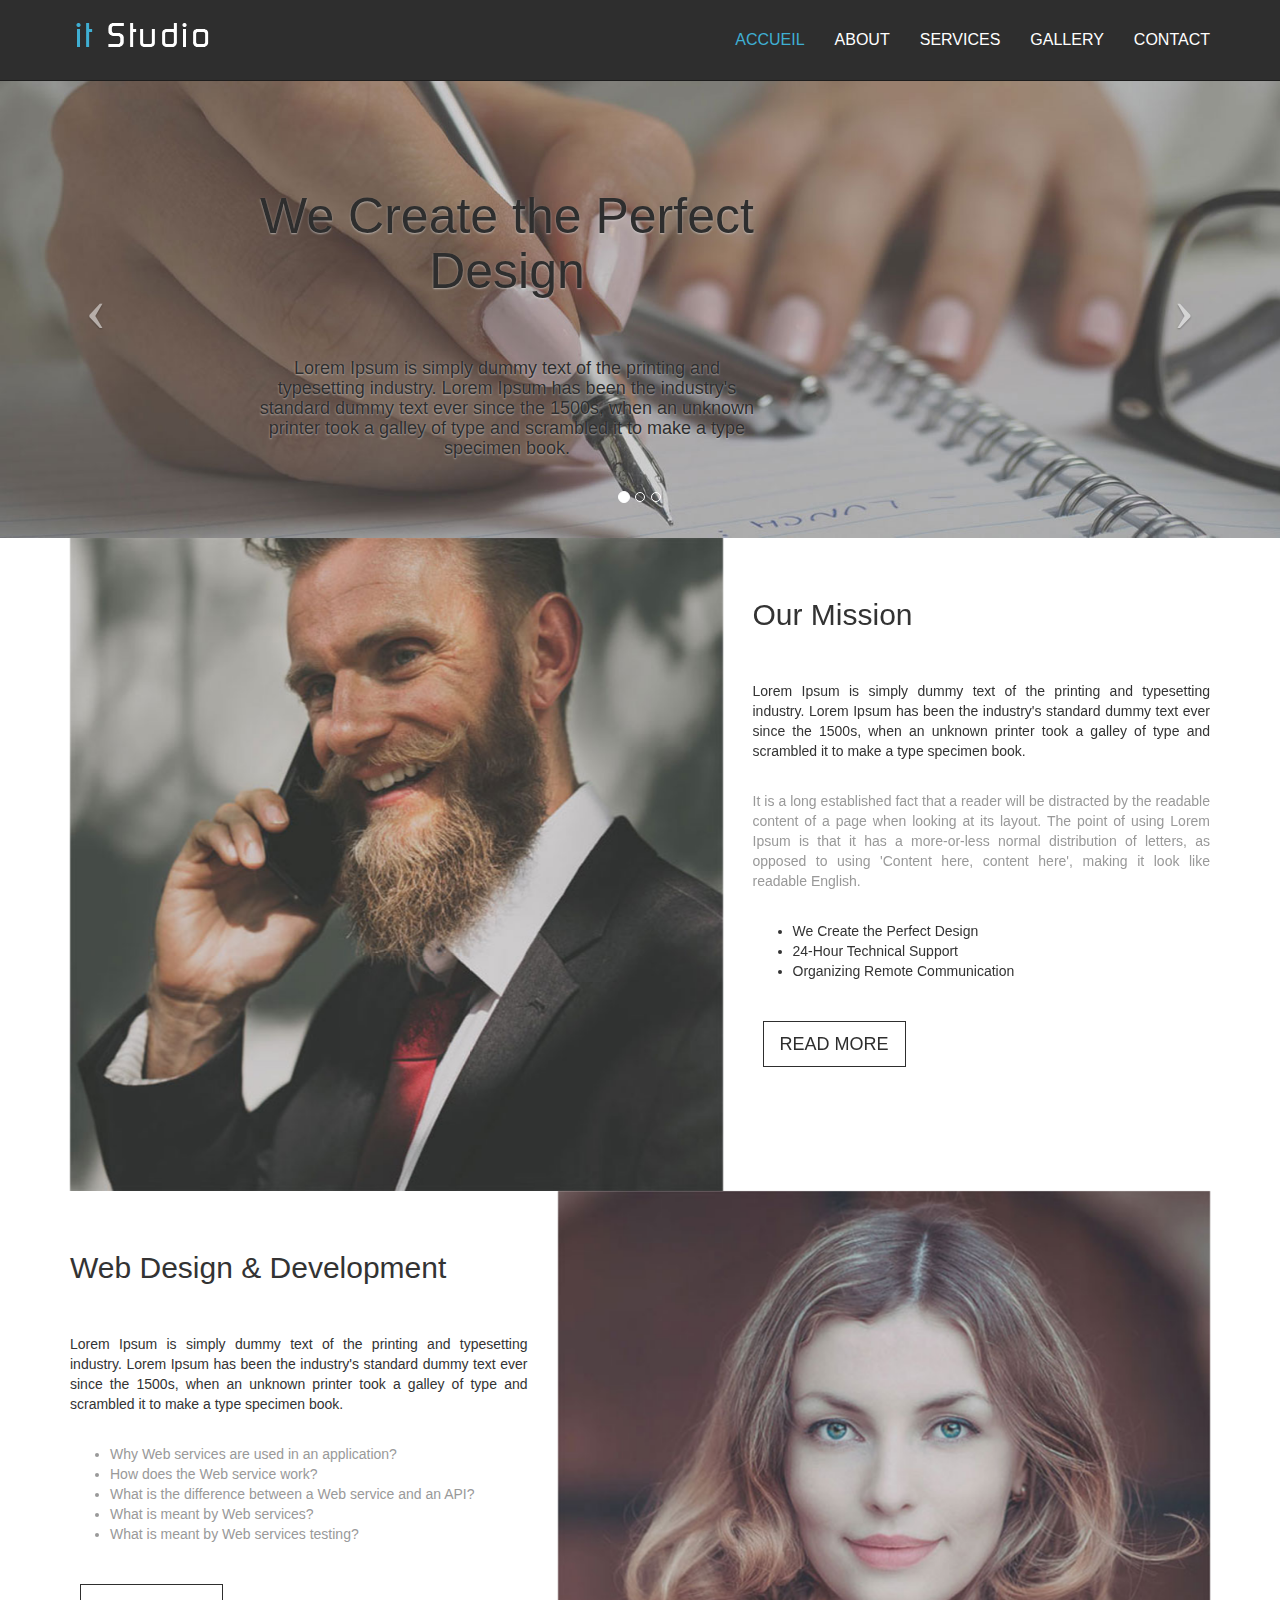
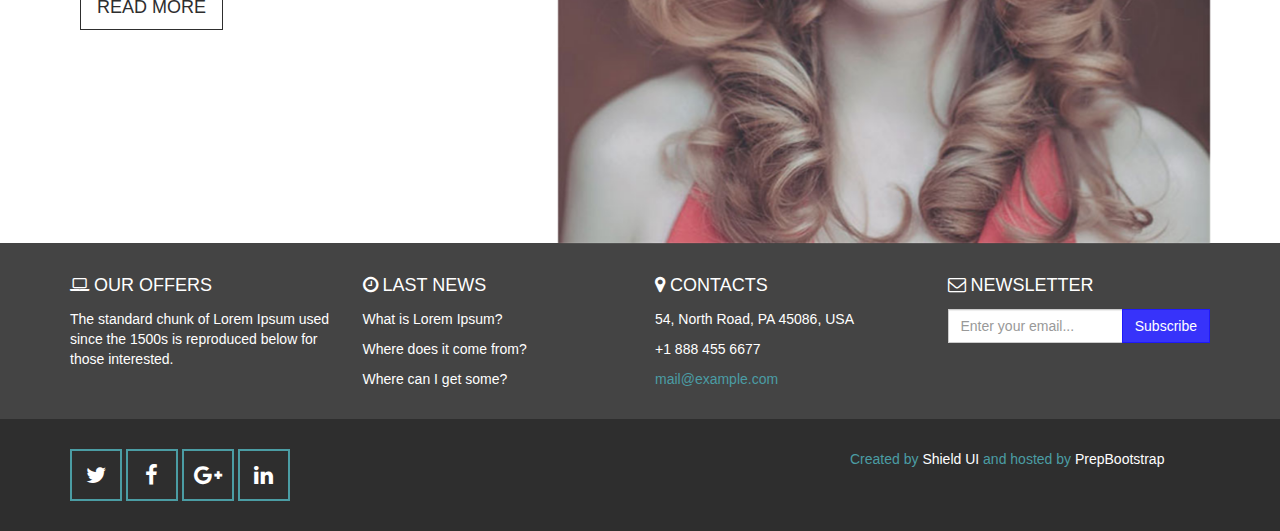
<file: Theme-ITStudio/index.html>
<!DOCTYPE html>
<html lang="en">
<head>
	<meta charset="utf-8">
	<meta http-equiv="X-UA-Compatible" content="IE=edge">
	<meta name="viewport" content="width=device-width, initial-scale=1">

	<title>Home | IT Studio Bootstrap Theme</title>

	<!-- CSS includes -->
	<link href="bootstrap/css/bootstrap.min.css" rel="stylesheet">
	<link href="fonts/font-awesome/css/font-awesome.min.css" rel="stylesheet">
    <link href="css/theme.css" rel="stylesheet">

	<!-- HTML5 shim and Respond.js for IE8 support of HTML5 elements and media queries -->
	<!-- WARNING: Respond.js doesn't work if you view the page via file:// -->
	<!--[if lt IE 9]>
		<script src="https://oss.maxcdn.com/html5shiv/3.7.2/html5shiv.min.js"></script>
		<script src="https://oss.maxcdn.com/respond/1.4.2/respond.min.js"></script>
	<![endif]-->
</head>
<body>

<!-- Navbar -->
<nav class="navbar navbar-default navbar-fixed-top">
	<div class="container">
		<!-- Brand and toggle get grouped for better mobile display -->
		<div class="navbar-header">
			<button type="button" class="navbar-toggle collapsed" data-toggle="collapse" data-target="#bs-example-navbar-collapse-1" aria-expanded="false">
				<span class="sr-only">Toggle navigation</span>
				<span class="icon-bar"></span>
				<span class="icon-bar"></span>
				<span class="icon-bar"></span>
			</button>
			<a href="index.html" title="IT Studio Bootstrap Theme">
                <img class="img-responsive" src="images/logo.png" alt="IT Studio Bootstrap Theme"/>
            </a>
		</div>
		<!-- Collect the nav links, forms, and other content for toggling -->
		<div class="collapse navbar-collapse" id="bs-example-navbar-collapse-1">
			<ul class="nav navbar-nav navbar-right">
				<li class="active"><a href="index.html" class="smooth-scroll">ACCUEIL</a></li>
				<li><a href="about.html">ABOUT</a></li>
				<li><a href="services.html">SERVICES</a></li>
				<li><a href="gallery.html">GALLERY</a></li>
				<li><a href="contact.html">CONTACT</a></li>
			</ul>
		</div><!-- /.navbar-collapse -->
	</div><!-- /.container-fluid -->
</nav>

<!-- Carousel -->	
<div id="theme-carousel" class="carousel slide hidden-xs" data-ride="carousel">
	<!-- Indicators -->
		<ol class="carousel-indicators">
			<li data-target="#theme-carousel" data-slide-to="0" class="active"></li>
			<li data-target="#theme-carousel" data-slide-to="1"></li>
			<li data-target="#theme-carousel" data-slide-to="2"></li>
		</ol>
	<!-- Wrapper for slides -->
	<div class="carousel-inner" role="listbox">
		<div class="item active">
			<img src="images/carousel2.jpg" alt="carousel1" style="width:100%" />
			<div class="carousel-caption">
				<div class="row">
					<div class="col-md-8">
						<h2 style="font-size:50px;">We Create the Perfect Design</h2>
						<br/>
						<br/>
						<h4>Lorem Ipsum is simply dummy text of the printing and typesetting industry. Lorem Ipsum has been the industry's standard dummy text ever since the 1500s, when an unknown printer took a galley of type and scrambled it to make a type specimen book.</h4>
						<br/>
					</div>
					<div class="col-md-4">
					</div>
				</div>
			</div>
		</div>
		<div class="item">
			<img src="images/carousel1.jpg" alt="carousel2" style="width:100%" />
			<div class="carousel-caption">
				<div class="row">
					<div class="col-md-4">
					</div>
					<div class="col-md-8">
						<h2 style="font-size:50px;">24-Hour Technical Support</h2>
						<br/>
						<br/>
						<h4>Lorem Ipsum is simply dummy text of the printing and typesetting industry. Lorem Ipsum has been the industry's standard dummy text ever since the 1500s, when an unknown printer took a galley of type and scrambled it to make a type specimen book.</h4>
						<br/>
					</div>
				</div>
			</div>
		</div>
		<div class="item">
			<img src="images/carousel3.jpg" alt="carousel3" style="width:100%">
			<div class="carousel-caption">
				<div class="row">
					<div class="col-md-8">
						<h2 style="font-size:50px;">Organizing Remote Communication</h2>
						<br/>
						<br/>
						<h4>Lorem Ipsum is simply dummy text of the printing and typesetting industry. Lorem Ipsum has been the industry's standard dummy text ever since the 1500s, when an unknown printer took a galley of type and scrambled it to make a type specimen book.</h4>
						<br/>
					</div>
					<div class="col-md-4">
					</div>
				</div>
			</div>
		</div>
	</div>
	<!-- Controls -->
	<a class="left carousel-control" href="#theme-carousel" role="button" data-slide="prev">
        <div class="carousel-control-arrow">&#8249;</div>
	</a>
	<a class="right carousel-control" href="#theme-carousel" role="button" data-slide="next">
        <div class="carousel-control-arrow">&#8250;</div>
	</a>
</div>


<div class="container">
	<div class="row">
		<div class="col-md-7" >
			<img src="images/image1.jpg" class="img-responsive center-block" />
		</div>
		<div class="col-md-5">
			<br/>
			<br/>
			<h2>Our Mission</h2>
			<br/>
			<br/>
			<p class="text-justify">Lorem Ipsum is simply dummy text of the printing and typesetting industry. Lorem Ipsum has been the industry's standard dummy text ever since the 1500s, when an unknown printer took a galley of type and scrambled it to make a type specimen book.</p>
			<br/>
			<p class="text-justify" style="color: #999999;">It is a long established fact that a reader will be distracted by the readable content of a page when looking at its layout. The point of using Lorem Ipsum is that it has a more-or-less normal distribution of letters, as opposed to using 'Content here, content here', making it look like readable English. </p>
			<br/>
			<ul>
			  <li>We Create the Perfect Design</li>
			  <li>24-Hour Technical Support</li>
			  <li>Organizing Remote Communication</li>
			</ul> 
			<br/>
			<button class="btn btn-default btn-lg" type="button" style="margin:10px;">READ MORE</button>
			<br/>
		</div>
	</div>
	<div class="row">
		<div class="col-md-5">
			<br/>
			<br/>
			<h2>Web Design & Development</h2>
			<br/>
			<br/>
			<p class="text-justify">Lorem Ipsum is simply dummy text of the printing and typesetting industry. Lorem Ipsum has been the industry's standard dummy text ever since the 1500s, when an unknown printer took a galley of type and scrambled it to make a type specimen book.</p>
			<br/>
			<ul  style="color: #999999;">
			  <li>Why Web services are used in an application?</li>
			  <li>How does the Web service work?</li>
			  <li>What is the difference between a Web service and an API?</li>
			  <li>What is meant by Web services?</li>
			  <li>What is meant by Web services testing?</li>
			</ul> 
			<br/>
			<button class="btn btn-default btn btn-lg" type="button" style="margin:10px;">READ MORE</button>
			<br/>
			<br/>
		</div>
		<div class="col-md-7">
			<img src="images/image2.jpg" class="img-responsive center-block" />
		</div>
	</div>
</div>


<footer id="subfooter" class="clearfix">
    <div class="container">
        <div class="row">
            <div class="col-md-3">
                <p style="font-size:18px;"><span class="fa fa fa-laptop"></span> OUR OFFERS</p>
                <p>The standard chunk of Lorem Ipsum used since the 1500s is reproduced below for those interested.</p>
            </div>
            <div class="col-md-3">
                <p style="font-size:18px;"><span class="fa fa-clock-o"></span> LAST NEWS</p>
                <p>What is Lorem Ipsum?</p>
				<p>Where does it come from?</p>
                <p>Where can I get some?</p>
            </div>
			<div class="col-md-3">
                <p style="font-size:18px;"><span class="fa fa-map-marker"></span> CONTACTS</p>
                <p>54, North Road, PA 45086, USA</p>
                <p>+1 888 455 6677</p>
                <p><a href="mailto:mail@example.com">mail@example.com</a></p>
            </div>
            <div class="col-md-3">
                <p style="font-size:18px;"><span class="fa fa-envelope-o"></span> NEWSLETTER</p>
                <p>
                    <div class="input-group">
                        <input type="text" class="form-control" placeholder="Enter your email..." />
                        <span class="input-group-btn">
                            <button class="btn btn-primary" type="button">Subscribe</button>
                        </span>
                    </div>
                </p>
                <p><br /></p>
            </div>
        </div>
    </div>
</footer>

<footer id="footer" class="clearfix">
    <div class="container">
        <div class="row">
            <div class="col-md-8">
                <p>
                    <a class="fa fa-twitter footer-socialicon" target="_blank" href="https://twitter.com/"></a>
                    <a class="fa fa-facebook footer-socialicon" target="_blank" href="https://www.facebook.com/"></a>
                    <a class="fa fa-google-plus footer-socialicon" target="_blank" href="https://plus.google.com/"></a>
                    <a class="fa fa-linkedin footer-socialicon" target="_blank" href="https://plus.google.com/"></a>
                </p>
            </div>
            <div class="col-md-4">
                <p>Created by <a href="https://www.shieldui.com" title="Shield UI">Shield UI</a> and hosted by <a href="https://www.prepbootstrap.com" title="PrepBootstrap">PrepBootstrap</a></p>
            </div>
        </div>
    </div>
</footer>

<script src="js/jquery.min.js"></script>
<script src="bootstrap/js/bootstrap.min.js"></script>

</body>
</html>
</file>
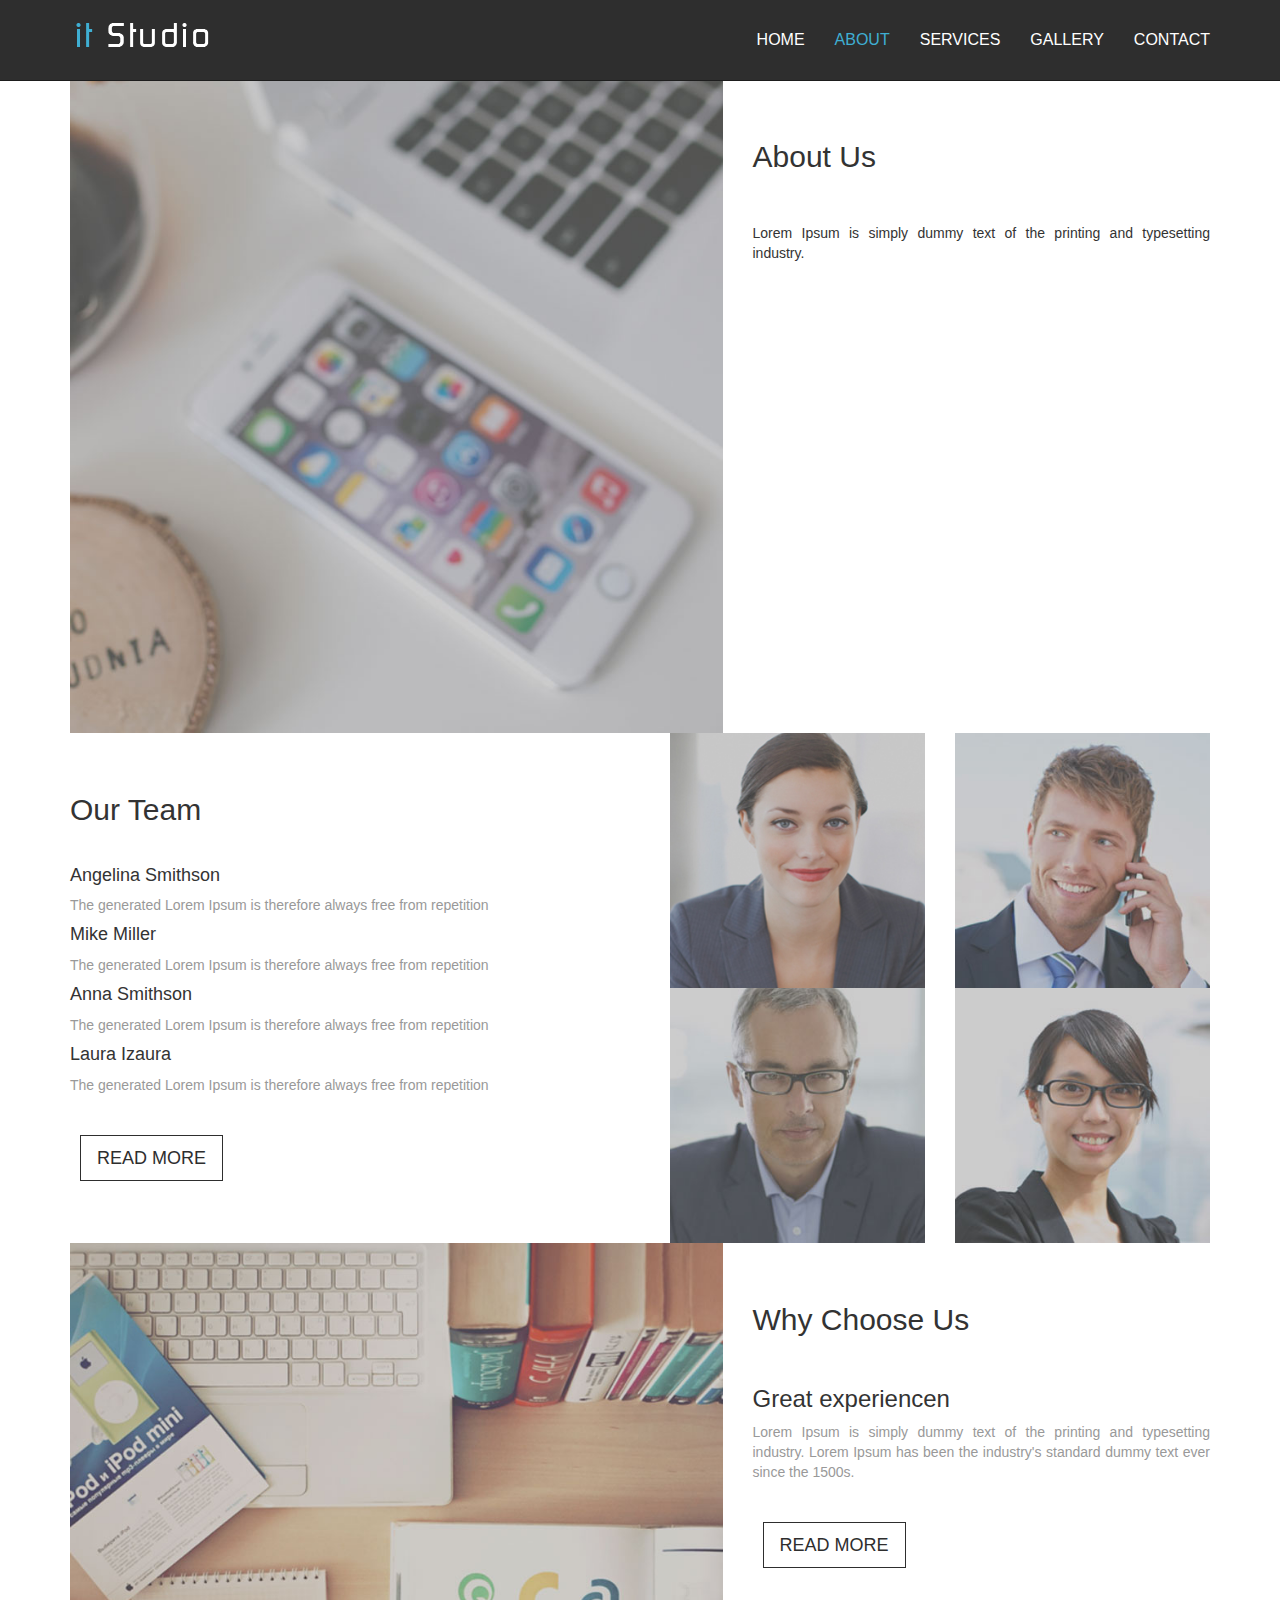
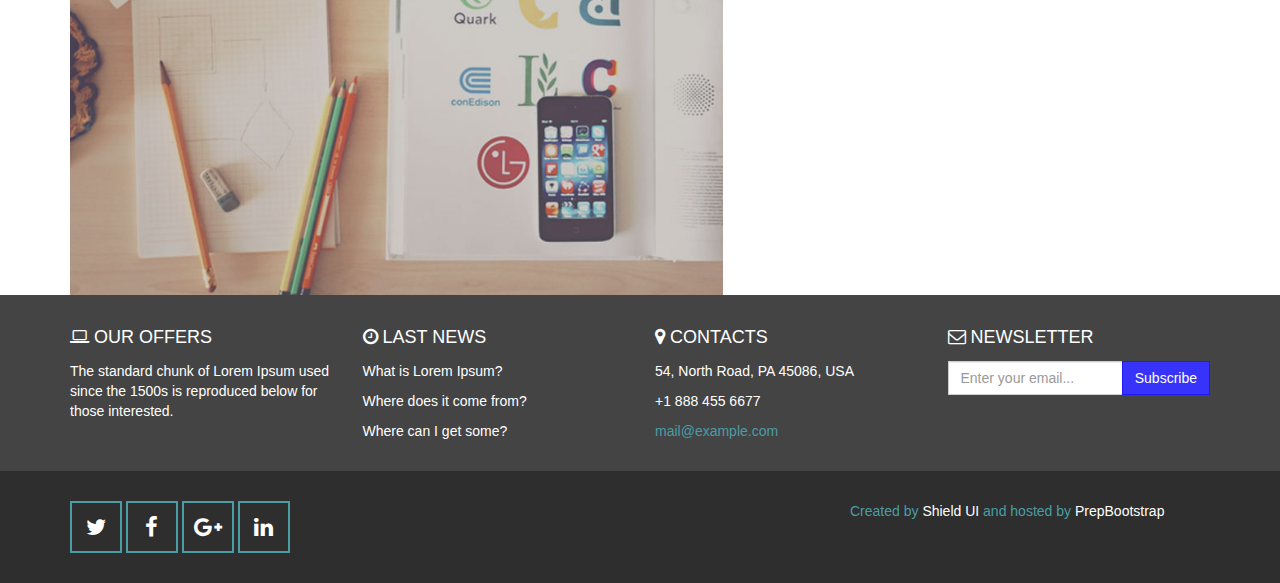
<file: Theme-ITStudio/about.html>
<!DOCTYPE html>
<html lang="en">
<head>
	<meta charset="utf-8">
	<meta http-equiv="X-UA-Compatible" content="IE=edge">
	<meta name="viewport" content="width=device-width, initial-scale=1">

	<title>About | IT Studio Bootstrap Theme</title>

	<!-- CSS includes -->
	<link href="bootstrap/css/bootstrap.min.css" rel="stylesheet">
	<link href="fonts/font-awesome/css/font-awesome.min.css" rel="stylesheet">
    <link href="css/theme.css" rel="stylesheet">
	<link id="themecss" rel="stylesheet" type="text/css" href="https://www.shieldui.com/shared/components/latest/css/dark/all.min.css" />

	<!-- HTML5 shim and Respond.js for IE8 support of HTML5 elements and media queries -->
	<!-- WARNING: Respond.js doesn't work if you view the page via file:// -->
	<!--[if lt IE 9]>
		<script src="https://oss.maxcdn.com/html5shiv/3.7.2/html5shiv.min.js"></script>
		<script src="https://oss.maxcdn.com/respond/1.4.2/respond.min.js"></script>
	<![endif]-->
</head>
<body>

<!-- Navbar -->
<nav class="navbar navbar-default navbar-fixed-top">
	<div class="container">
		<!-- Brand and toggle get grouped for better mobile display -->
		<div class="navbar-header">
			<button type="button" class="navbar-toggle collapsed" data-toggle="collapse" data-target="#bs-example-navbar-collapse-1" aria-expanded="false">
				<span class="sr-only">Toggle navigation</span>
				<span class="icon-bar"></span>
				<span class="icon-bar"></span>
				<span class="icon-bar"></span>
			</button>
			<a href="index.html" title="IT Studio Bootstrap Theme">
                <img class="img-responsive" src="images/logo.png" alt="IT Studio Bootstrap Theme"/>
            </a>
		</div>
		<!-- Collect the nav links, forms, and other content for toggling -->
		<div class="collapse navbar-collapse" id="bs-example-navbar-collapse-1">
			<ul class="nav navbar-nav navbar-right">
				<li><a href="index.html">HOME</a></li>
				<li class="active"><a href="about.html"  class="smooth-scroll">ABOUT</a></li>
				<li><a href="services.html">SERVICES</a></li>
				<li><a href="gallery.html">GALLERY</a></li>
				<li><a href="contact.html">CONTACT</a></li>
			</ul>
		</div><!-- /.navbar-collapse -->
	</div><!-- /.container-fluid -->
</nav>

<div class="container">
	<div class="row">
		<div class="col-md-7">
			<img src="images/image3.jpg" class="img-responsive center-block" />
		</div>
		<div class="col-md-5">
			<br/>
			<br/>
			<h2>About Us</h2>
			<br/>
			<br/>
			<p class="text-justify">Lorem Ipsum is simply dummy text of the printing and typesetting industry.</p>
			<br/>
			<body class="theme-light">
				<div id="chart">
			</div>
		</div>
	</div>
	<div class="row">
		<div class="col-md-6">
			<br/>
			<br/>
			<h2>Our Team</h2>
			<br/>
			<h4>Angelina Smithson</h4>
			<p style="color: #999999;">The generated Lorem Ipsum is therefore always free from repetition</p>
			<h4>Mike Miller</h4>
			<p style="color: #999999;">The generated Lorem Ipsum is therefore always free from repetition</p>
			<h4>Anna Smithson</h4>
			<p style="color: #999999;">The generated Lorem Ipsum is therefore always free from repetition</p>
			<h4>Laura Izaura</h4>
			<p style="color: #999999;">The generated Lorem Ipsum is therefore always free from repetition</p>
			<br/>
			<button class="btn btn-default btn btn-lg" type="button" style="margin:10px;">READ MORE</button>
		</div>
		<div class="row">
			<div class="col-md-6">
				<div class="col-md-6 col-sm-6" >
					<img src="images/image12.jpg" class="img-responsive pull-left" />
					<br/>
				</div>
				<div class="col-md-6 col-sm-6" >
					<img src="images/image11.jpg" class="img-responsive pull-right" />
					<br/>
				</div>
			</div>
			<div class="col-md-6" >
				<div class="col-md-6 col-sm-6" >
					<img src="images/image13.jpg" class="img-responsive pull-left"/>
				</div>
				<div class="col-md-6 col-sm-6" >
					<img src="images/image10.jpg" class="img-responsive pull-right"/>
				</div>
			</div>
		</div>
	</div>
	<div class="row">
		<div class="col-md-7">
			<img src="images/image4.jpg" class="img-responsive center-block" />
		</div>
		<div class="col-md-5">
			<br/>
			<br/>
			<h2>Why Choose Us</h2>
			<br/>
			<h3>Great experiencen</h3>
			<p class="text-justify" style="color: #999999;">Lorem Ipsum is simply dummy text of the printing and typesetting industry. Lorem Ipsum has been the industry's standard dummy text ever since the 1500s.</p>
			<br/>
			<button class="btn btn-default btn btn-lg" type="button" style="margin:10px;">READ MORE</button>
			<br/>
			<br/>
			<br/>
			<div id="calendar" class="calendar"></div>
		</div>
	</div>
</div>

<footer id="subfooter" class="clearfix">
    <div class="container">
        <div class="row">
            <div class="col-md-3">
                <p style="font-size:18px;"><span class="fa fa fa-laptop"></span> OUR OFFERS</p>
                <p>The standard chunk of Lorem Ipsum used since the 1500s is reproduced below for those interested.</p>
            </div>
            <div class="col-md-3">
                <p style="font-size:18px;"><span class="fa fa-clock-o"></span> LAST NEWS</p>
                <p>What is Lorem Ipsum?</p>
				<p>Where does it come from?</p>
                <p>Where can I get some?</p>
            </div>
			<div class="col-md-3">
                <p style="font-size:18px;"><span class="fa fa-map-marker"></span> CONTACTS</p>
                <p>54, North Road, PA 45086, USA</p>
                <p>+1 888 455 6677</p>
                <p><a href="mailto:mail@example.com">mail@example.com</a></p>
            </div>
            <div class="col-md-3">
                <p style="font-size:18px;"><span class="fa fa-envelope-o"></span> NEWSLETTER</p>
                <p>
                    <div class="input-group">
                        <input type="text" class="form-control" placeholder="Enter your email..." />
                        <span class="input-group-btn">
                            <button class="btn btn-primary" type="button">Subscribe</button>
                        </span>
                    </div>
                </p>
                <p><br /></p>
            </div>
        </div>
    </div>
</footer>

<footer id="footer" class="clearfix">
    <div class="container">
        <div class="row">
            <div class="col-md-8">
                <p>
                    <a class="fa fa-twitter footer-socialicon" target="_blank" href="https://twitter.com/"></a>
                    <a class="fa fa-facebook footer-socialicon" target="_blank" href="https://www.facebook.com/"></a>
                    <a class="fa fa-google-plus footer-socialicon" target="_blank" href="https://plus.google.com/"></a>
                    <a class="fa fa-linkedin footer-socialicon" target="_blank" href="https://plus.google.com/"></a>
                </p>
            </div>
            <div class="col-md-4">
                <p>Created by <a href="https://www.shieldui.com" title="Shield UI">Shield UI</a> and hosted by <a href="https://www.prepbootstrap.com" title="PrepBootstrap">PrepBootstrap</a></p>
            </div>
        </div>
    </div>
</footer>

<script src="js/jquery.min.js"></script>
<script src="bootstrap/js/bootstrap.min.js"></script>
<script type="text/javascript" src="https://www.shieldui.com/shared/components/latest/js/jquery-1.11.1.min.js"></script>
<script type="text/javascript" src="https://www.shieldui.com/shared/components/latest/js/shieldui-all.min.js"></script>

<script type="text/javascript">
    $(document).ready(function () {
        $("#chart").shieldChart({
            theme: "dark",
            primaryHeader: {
                text: "Budget overview"
            },
            exportOptions: {
                image: false,
                print: false
            },
            axisX: {
                categoricalValues: ["2000", "2001", "2002", "2003", "2004", "2005", "2006", "2007", "2008", "2009", "2010", "2011", "2012", "2013", "2014"]
            },
            tooltipSettings: {
                chartBound: true,
                axisMarkers: {
                    enabled: true,
                    mode: 'xy'
                }                    
            },
            dataSeries: [{
                seriesType: 'area',
                collectionAlias: "Budget in Thousands",
                data: [100, 320, 453, 234, 553, 665, 345, 123, 432, 545, 654, 345, 332, 456, 234]
            }]
        });
		$("#calendar").shieldCalendar({
            footer: {
                enabled: true,
                footerTemlpate: "{0:dd.MM.yy}"
            },
            min: new Date("2009/2/23"),
            max: new Date("2039/3/1"),
            value: new Date()
        });
    });
</script>
</body>
</html>
</file>
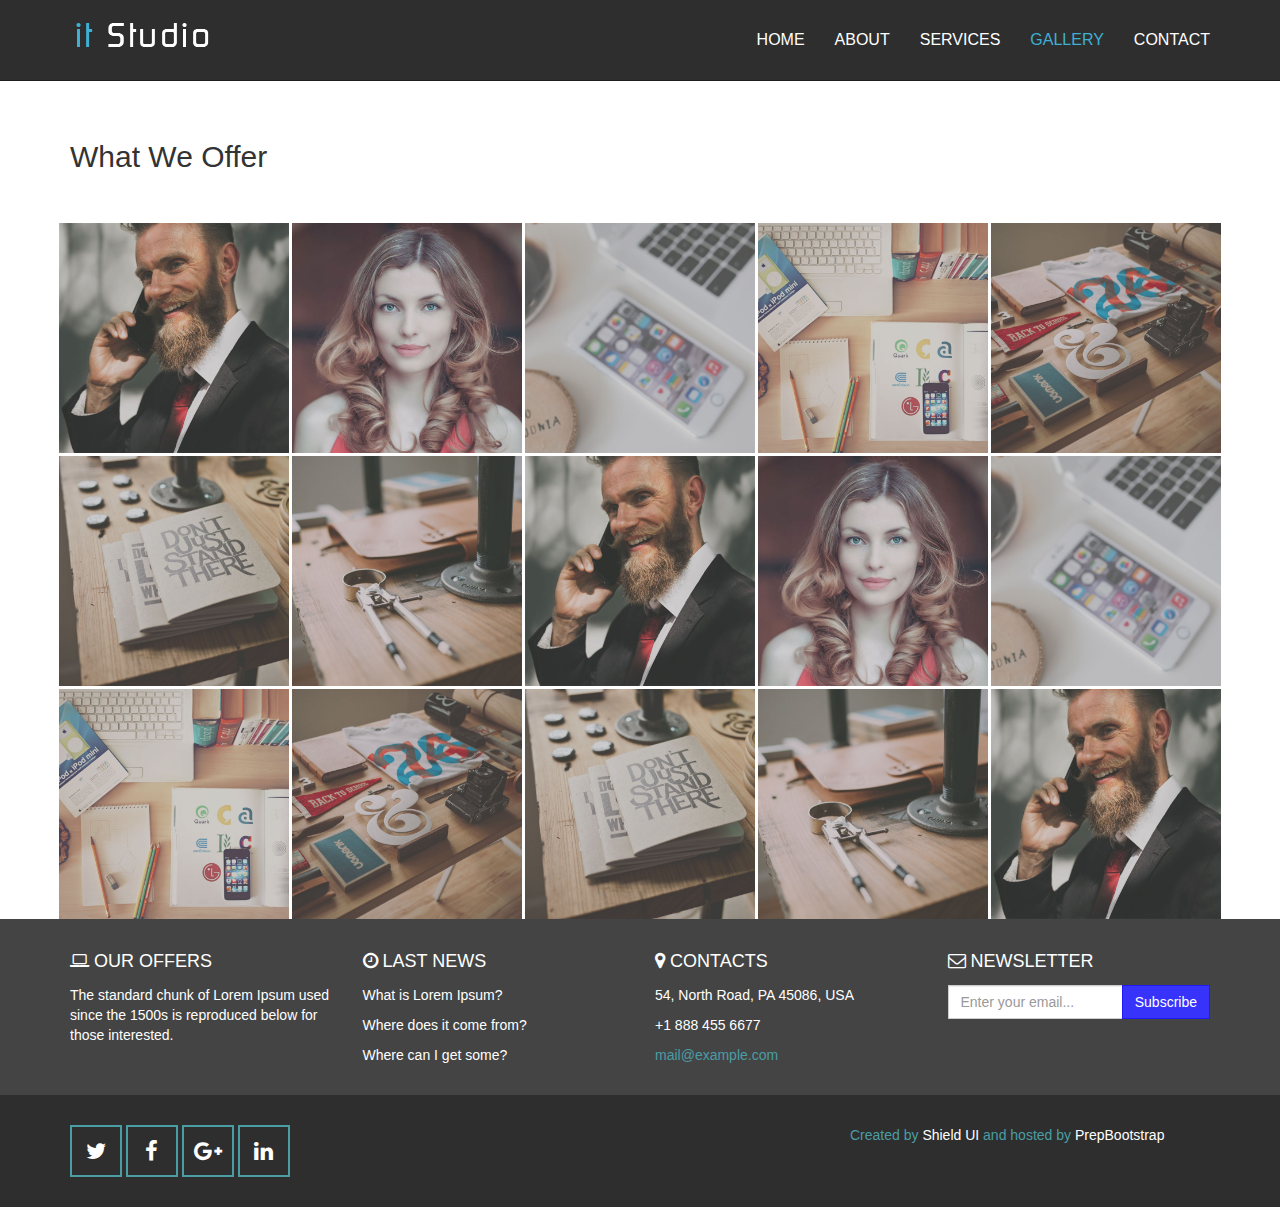
<file: Theme-ITStudio/gallery.html>
<!DOCTYPE html>
<html lang="en">
<head>
	<meta charset="utf-8">
	<meta http-equiv="X-UA-Compatible" content="IE=edge">
	<meta name="viewport" content="width=device-width, initial-scale=1">

	<title>Gallery | IT Studio Bootstrap Theme</title>

	<!-- CSS includes -->
	<link href="bootstrap/css/bootstrap.min.css" rel="stylesheet">
	<link href="fonts/font-awesome/css/font-awesome.min.css" rel="stylesheet">
	<link href="https://www.shieldui.com/shared/components/latest/css/light/all.min.css" rel="stylesheet" />
    <link href="css/theme.css" rel="stylesheet">

	<link rel="stylesheet" href="ext/unitegallery/css/unite-gallery.css" type="text/css" />

	<!-- HTML5 shim and Respond.js for IE8 support of HTML5 elements and media queries -->
	<!-- WARNING: Respond.js doesn't work if you view the page via file:// -->
	<!--[if lt IE 9]>
		<script src="https://oss.maxcdn.com/html5shiv/3.7.2/html5shiv.min.js"></script>
		<script src="https://oss.maxcdn.com/respond/1.4.2/respond.min.js"></script>
	<![endif]-->
</head>
<body>

<!-- Navbar -->
<nav class="navbar navbar-default navbar-fixed-top">
	<div class="container">
		<!-- Brand and toggle get grouped for better mobile display -->
		<div class="navbar-header">
			<button type="button" class="navbar-toggle collapsed" data-toggle="collapse" data-target="#bs-example-navbar-collapse-1" aria-expanded="false">
				<span class="sr-only">Toggle navigation</span>
				<span class="icon-bar"></span>
				<span class="icon-bar"></span>
				<span class="icon-bar"></span>
			</button>
			<a href="index.html" title="IT Studio Bootstrap Theme">
                <img class="img-responsive" src="images/logo.png" alt="IT Studio Bootstrap Theme"/>
            </a>
		</div>
		<!-- Collect the nav links, forms, and other content for toggling -->
		<div class="collapse navbar-collapse" id="bs-example-navbar-collapse-1">
			<ul class="nav navbar-nav navbar-right">
				<li><a href="index.html">HOME</a></li>
				<li><a href="about.html">ABOUT</a></li>
				<li><a href="services.html">SERVICES</a></li>
				<li class="active"><a href="gallery.html"  class="smooth-scroll">GALLERY</a></li>
				<li><a href="contact.html">CONTACT</a></li>
			</ul>
		</div><!-- /.navbar-collapse -->
	</div><!-- /.container-fluid -->
</nav>


<div class="container-gallery">
    <div class="container">
		<br/>
		<br/>
		<h2>What We Offer</h2>
		<br/>
        <div class="row" style="margin-top:20px; ">
            <div id="gallery" style="display:none;">
                <img alt="A nice flower" src="images/gallery/image1.jpg" data-image="images/gallery/image1.jpg" data-description="What Is IT Service Management Software" />
                <img alt="A nice tree" src="images/gallery/image2.jpg" data-image="images/gallery/image2.jpg" data-description="Most Popular IT Service Management Software Products" />
				<img alt="A nice perennials" src="images/gallery/image3.jpg" data-image="images/gallery/image3.jpg" data-description="How To Choose The Best IT Service Management Software" />
				<img alt="A nice succulents" src="images/gallery/image4.jpg" data-image="images/gallery/image4.jpg" data-description="All IT Service Management Software Reviews" />
				<img alt="A great flower" src="images/gallery/image5.jpg" data-image="images/gallery/image5.jpg" data-description="Types Of IT Service Management Software" />
				<img alt="A nice rose" src="images/gallery/image6.jpg" data-image="images/gallery/image6.jpg" data-description="Examples Of IT Service Management Software" />
				<img alt="A great grasses" src="images/gallery/image7.jpg" data-image="images/gallery/image7.jpg" data-description="What Is IT Service Management Software" />
				<img alt="A nice flower" src="images/gallery/image1.jpg" data-image="images/gallery/image1.jpg" data-description="Most Popular IT Service Management Software Products" />
                <img alt="A nice tree" src="images/gallery/image2.jpg" data-image="images/gallery/image2.jpg" data-description="How To Choose The Best IT Service Management Software" />
				<img alt="A nice perennials" src="images/gallery/image3.jpg" data-image="images/gallery/image3.jpg" data-description="All IT Service Management Software Reviews" />
				<img alt="A nice succulents" src="images/gallery/image4.jpg" data-image="images/gallery/image4.jpg" data-description="Types Of IT Service Management Software" />
				<img alt="A great flower" src="images/gallery/image5.jpg" data-image="images/gallery/image5.jpg" data-description="What Is IT Service Management Software" />
				<img alt="A nice rose" src="images/gallery/image6.jpg" data-image="images/gallery/image6.jpg" data-description="Most Popular IT Service Management Software Products" />
				<img alt="A great grasses" src="images/gallery/image7.jpg" data-image="images/gallery/image7.jpg" data-description="How To Choose The Best IT Service Management Software" />
				<img alt="A nice flower" src="images/gallery/image1.jpg" data-image="images/gallery/image1.jpg" data-description="All IT Service Management Software Reviews" />
            </div>
        </div>
    </div>
</div>

<footer id="subfooter" class="clearfix">
    <div class="container">
        <div class="row">
            <div class="col-md-3">
                <p style="font-size:18px;"><span class="fa fa fa-laptop"></span> OUR OFFERS</p>
                <p>The standard chunk of Lorem Ipsum used since the 1500s is reproduced below for those interested.</p>
            </div>
            <div class="col-md-3">
                <p style="font-size:18px;"><span class="fa fa-clock-o"></span> LAST NEWS</p>
                <p>What is Lorem Ipsum?</p>
				<p>Where does it come from?</p>
                <p>Where can I get some?</p>
            </div>
			<div class="col-md-3">
                <p style="font-size:18px;"><span class="fa fa-map-marker"></span> CONTACTS</p>
                <p>54, North Road, PA 45086, USA</p>
                <p>+1 888 455 6677</p>
                <p><a href="mailto:mail@example.com">mail@example.com</a></p>
            </div>
            <div class="col-md-3">
                <p style="font-size:18px;"><span class="fa fa-envelope-o"></span> NEWSLETTER</p>
                <p>
                    <div class="input-group">
                        <input type="text" class="form-control" placeholder="Enter your email..." />
                        <span class="input-group-btn">
                            <button class="btn btn-primary" type="button">Subscribe</button>
                        </span>
                    </div>
                </p>
                <p><br /></p>
            </div>
        </div>
    </div>
</footer>

<footer id="footer" class="clearfix">
    <div class="container">
        <div class="row">
            <div class="col-md-8">
                <p>
                    <a class="fa fa-twitter footer-socialicon" target="_blank" href="https://twitter.com/"></a>
                    <a class="fa fa-facebook footer-socialicon" target="_blank" href="https://www.facebook.com/"></a>
                    <a class="fa fa-google-plus footer-socialicon" target="_blank" href="https://plus.google.com/"></a>
                    <a class="fa fa-linkedin footer-socialicon" target="_blank" href="https://plus.google.com/"></a>
                </p>
            </div>
            <div class="col-md-4">
                <p>Created by <a href="https://www.shieldui.com" title="Shield UI">Shield UI</a> and hosted by <a href="https://www.prepbootstrap.com" title="PrepBootstrap">PrepBootstrap</a></p>
            </div>
        </div>
    </div>
</footer>

<script src="js/jquery.min.js"></script>
<script src="bootstrap/js/bootstrap.min.js"></script>
<script type="text/javascript" src="ext/unitegallery/js/unitegallery.min.js"></script>
<script type="text/javascript" src="ext/unitegallery/themes/tiles/ug-theme-tiles.js"></script>

<script type="text/javascript">
    jQuery(function($) {
        $("#gallery").unitegallery({
			gallery_theme: "tiles"
		}); 
    });
</script>

</body>
</html>
</file>
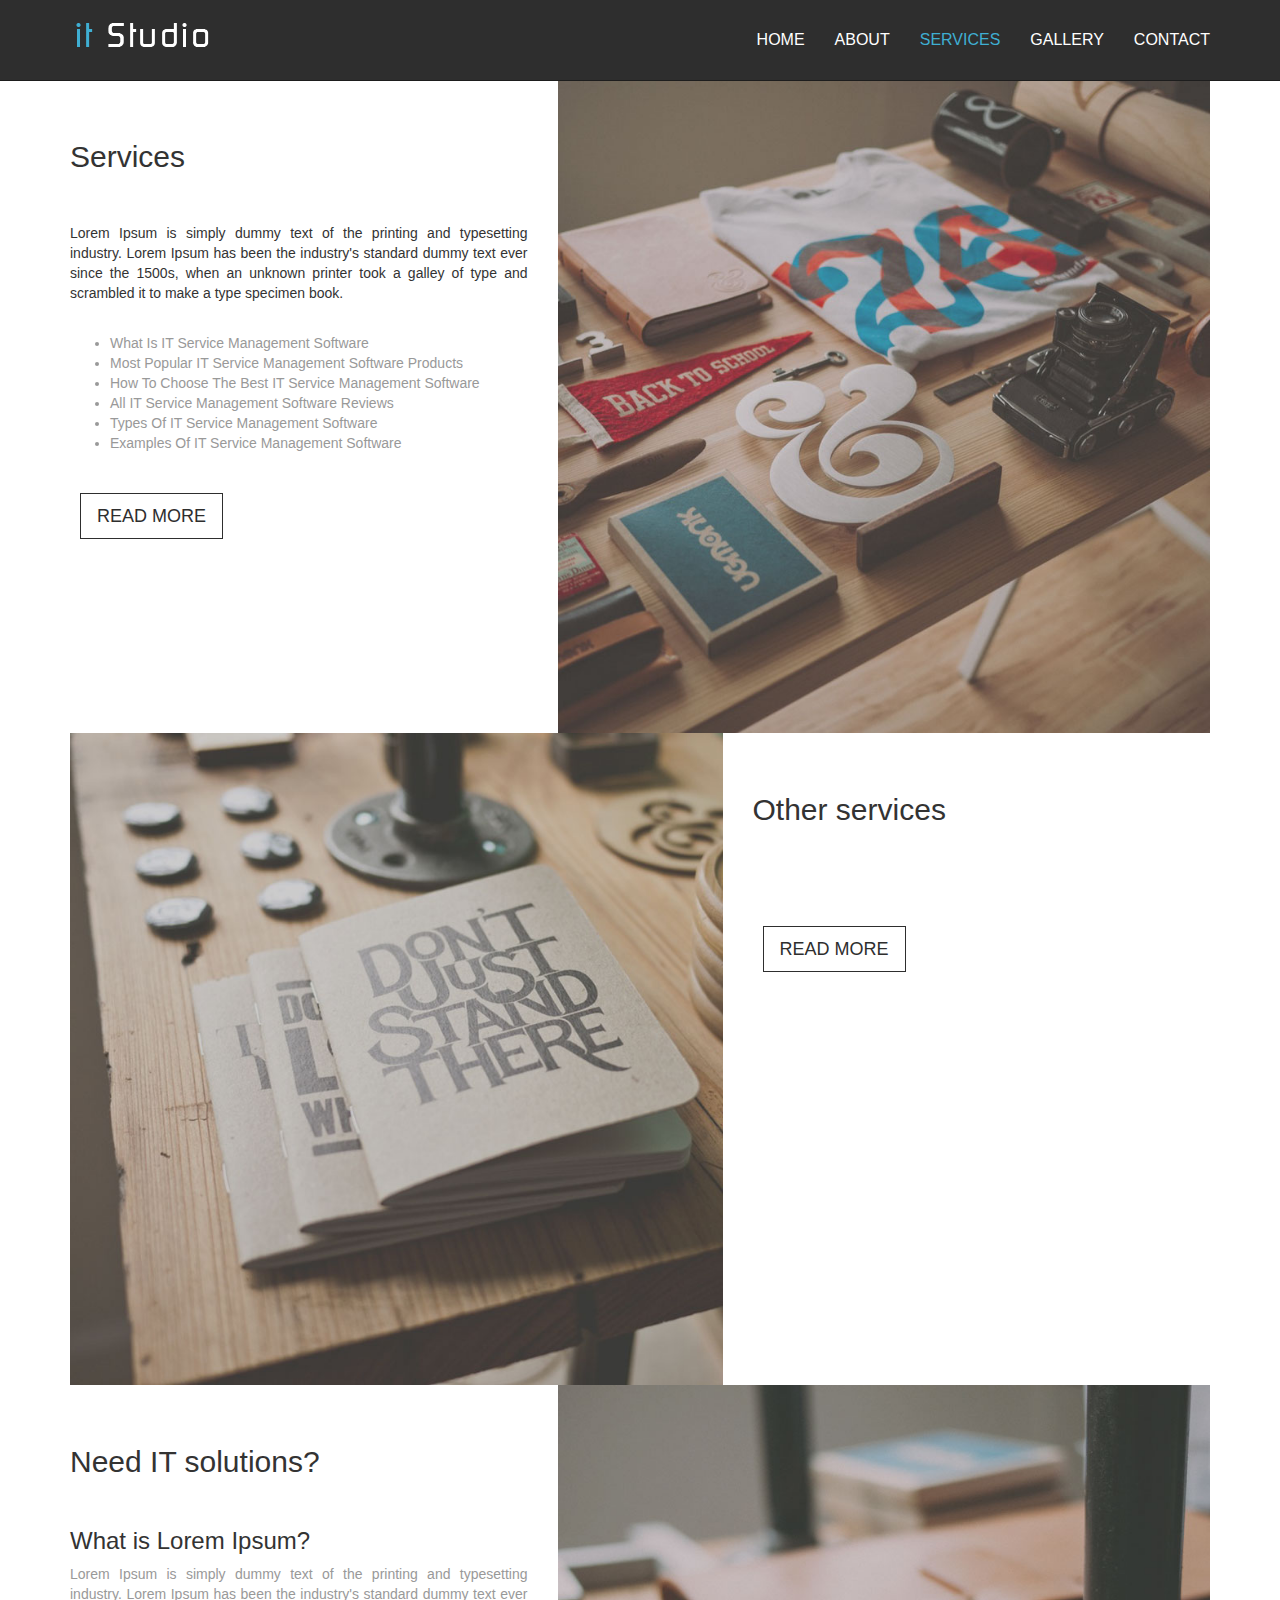
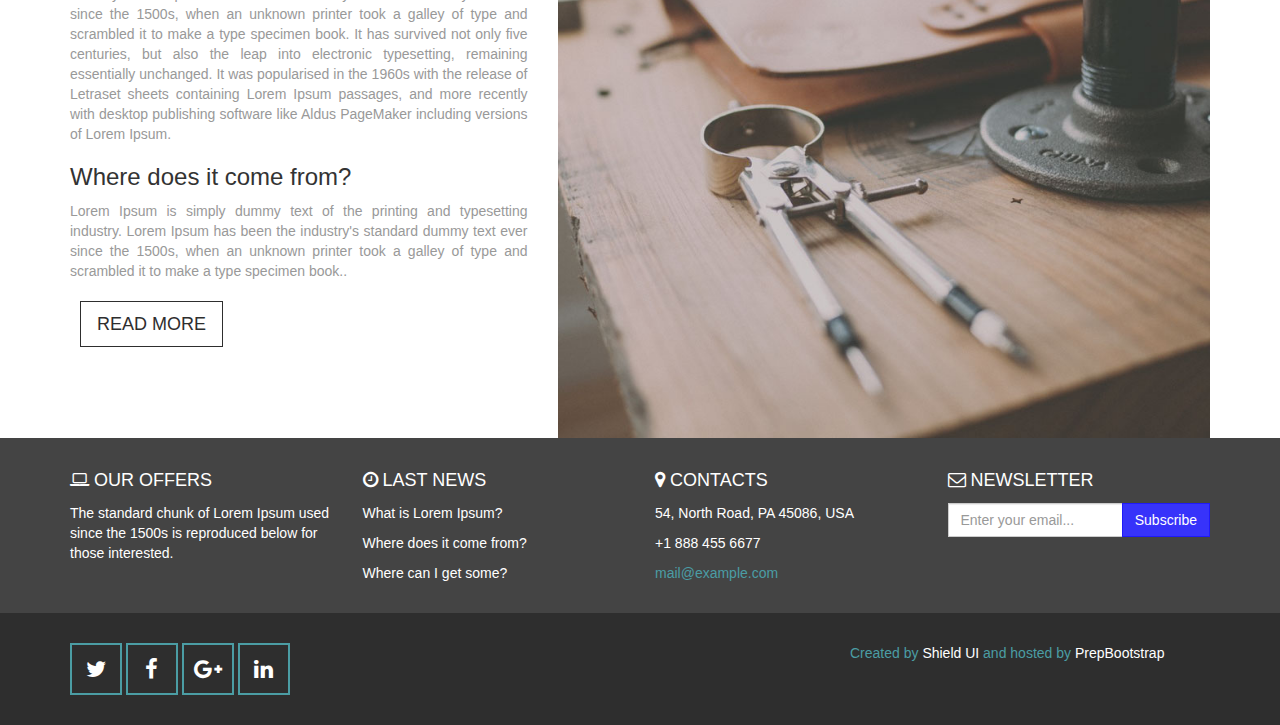
<file: Theme-ITStudio/services.html>
<!DOCTYPE html>
<html lang="en">
<head>
	<meta charset="utf-8">
	<meta http-equiv="X-UA-Compatible" content="IE=edge">
	<meta name="viewport" content="width=device-width, initial-scale=1">

	<title>Services | IT Studio Bootstrap Theme</title>

	<!-- CSS includes -->
	<link href="bootstrap/css/bootstrap.min.css" rel="stylesheet">
	<link href="fonts/font-awesome/css/font-awesome.min.css" rel="stylesheet">
    <link href="css/theme.css" rel="stylesheet">
	<link id="themecss" rel="stylesheet" type="text/css" href="https://www.shieldui.com/shared/components/latest/css/dark/all.min.css" />

	<!-- HTML5 shim and Respond.js for IE8 support of HTML5 elements and media queries -->
	<!-- WARNING: Respond.js doesn't work if you view the page via file:// -->
	<!--[if lt IE 9]>
		<script src="https://oss.maxcdn.com/html5shiv/3.7.2/html5shiv.min.js"></script>
		<script src="https://oss.maxcdn.com/respond/1.4.2/respond.min.js"></script>
	<![endif]-->
</head>
<body>

<!-- Navbar -->
<nav class="navbar navbar-default navbar-fixed-top">
	<div class="container">
		<!-- Brand and toggle get grouped for better mobile display -->
		<div class="navbar-header">
			<button type="button" class="navbar-toggle collapsed" data-toggle="collapse" data-target="#bs-example-navbar-collapse-1" aria-expanded="false">
				<span class="sr-only">Toggle navigation</span>
				<span class="icon-bar"></span>
				<span class="icon-bar"></span>
				<span class="icon-bar"></span>
			</button>
			<a href="index.html" title="IT Studio Bootstrap Theme">
                <img class="img-responsive" src="images/logo.png" alt="IT Studio Bootstrap Theme"/>
            </a>
		</div>
		<!-- Collect the nav links, forms, and other content for toggling -->
		<div class="collapse navbar-collapse" id="bs-example-navbar-collapse-1">
			<ul class="nav navbar-nav navbar-right">
				<li><a href="index.html" >HOME</a></li>
				<li><a href="about.html">ABOUT</a></li>
				<li class="active"><a href="services.html" class="smooth-scroll">SERVICES</a></li>
				<li><a href="gallery.html">GALLERY</a></li>
				<li><a href="contact.html">CONTACT</a></li>
			</ul>
		</div><!-- /.navbar-collapse -->
	</div><!-- /.container-fluid -->
</nav>

<div class="container">
	<div class="row">
		<div class="col-md-5">
			<br/>
			<br/>
			<h2>Services</h2>
			<br/>
			<br/>
			<p class="text-justify">Lorem Ipsum is simply dummy text of the printing and typesetting industry. Lorem Ipsum has been the industry's standard dummy text ever since the 1500s, when an unknown printer took a galley of type and scrambled it to make a type specimen book.</p>
			<br/>
			<ul style="color: #999999;">
			  <li>What Is IT Service Management Software</li>
			  <li>Most Popular IT Service Management Software Products</li>
			  <li>How To Choose The Best IT Service Management Software</li>
			  <li>All IT Service Management Software Reviews</li>
			  <li>Types Of IT Service Management Software</li>
			  <li>Examples Of IT Service Management Software</li>
			</ul> 
			<br/>
			<button class="btn btn-default btn btn-lg" type="button" style="margin:10px;">READ MORE</button>
			<br/>
		</div>
		<div class="col-md-7">
			<img src="images/image5.jpg" class="img-responsive center-block" />
		</div>
	</div>
	<div class="row">
		<div class="col-md-7">
			<img src="images/image6.jpg" class="img-responsive center-block" />
		</div>
		<div class="col-md-5">
			<br/>
			<br/>
			<h2>Other services</h2>
			<br/>
			<br/>
			<div class="outer">
				<div id="timeline"></div>
			</div>
			<br/>
			<br/>
			<button class="btn btn-default btn btn-lg" type="button" style="margin:10px;">READ MORE</button>
		</div>
	</div>
	<div class="row">
		<div class="col-md-5">
			<br/>
			<br/>
			<h2>Need IT solutions?</h2>
			<br/>
			<h3>What is Lorem Ipsum?</h3>
			<p class="text-justify" style="color: #999999;">Lorem Ipsum is simply dummy text of the printing and typesetting industry. Lorem Ipsum has been the industry's standard dummy text ever since the 1500s, when an unknown printer took a galley of type and scrambled it to make a type specimen book. It has survived not only five centuries, but also the leap into electronic typesetting, remaining essentially unchanged. It was popularised in the 1960s with the release of Letraset sheets containing Lorem Ipsum passages, and more recently with desktop publishing software like Aldus PageMaker including versions of Lorem Ipsum.</p>
			<h3>Where does it come from?</h3>
			<p class="text-justify" style="color: #999999;">Lorem Ipsum is simply dummy text of the printing and typesetting industry. Lorem Ipsum has been the industry's standard dummy text ever since the 1500s, when an unknown printer took a galley of type and scrambled it to make a type specimen book..</p>
			<button class="btn btn-default btn btn-lg" type="button" style="margin:10px;">READ MORE</button>
		</div>
		<div class="col-md-7">
			<img src="images/image7.jpg" class="img-responsive center-block" />
		</div>
	</div>
</div>

<footer id="subfooter" class="clearfix">
    <div class="container">
        <div class="row">
            <div class="col-md-3">
                <p style="font-size:18px;"><span class="fa fa fa-laptop"></span> OUR OFFERS</p>
                <p>The standard chunk of Lorem Ipsum used since the 1500s is reproduced below for those interested.</p>
            </div>
            <div class="col-md-3">
                <p style="font-size:18px;"><span class="fa fa-clock-o"></span> LAST NEWS</p>
                <p>What is Lorem Ipsum?</p>
				<p>Where does it come from?</p>
                <p>Where can I get some?</p>
            </div>
			<div class="col-md-3">
                <p style="font-size:18px;"><span class="fa fa-map-marker"></span> CONTACTS</p>
                <p>54, North Road, PA 45086, USA</p>
                <p>+1 888 455 6677</p>
                <p><a href="mailto:mail@example.com">mail@example.com</a></p>
            </div>
            <div class="col-md-3">
                <p style="font-size:18px;"><span class="fa fa-envelope-o"></span> NEWSLETTER</p>
                <p>
                    <div class="input-group">
                        <input type="text" class="form-control" placeholder="Enter your email..." />
                        <span class="input-group-btn">
                            <button class="btn btn-primary" type="button">Subscribe</button>
                        </span>
                    </div>
                </p>
                <p><br /></p>
            </div>
        </div>
    </div>
</footer>

<footer id="footer" class="clearfix">
    <div class="container">
        <div class="row">
            <div class="col-md-8">
                <p>
                    <a class="fa fa-twitter footer-socialicon" target="_blank" href="https://twitter.com/"></a>
                    <a class="fa fa-facebook footer-socialicon" target="_blank" href="https://www.facebook.com/"></a>
                    <a class="fa fa-google-plus footer-socialicon" target="_blank" href="https://plus.google.com/"></a>
                    <a class="fa fa-linkedin footer-socialicon" target="_blank" href="https://plus.google.com/"></a>
                </p>
            </div>
            <div class="col-md-4">
                <p>Created by <a href="https://www.shieldui.com" title="Shield UI">Shield UI</a> and hosted by <a href="https://www.prepbootstrap.com" title="PrepBootstrap">PrepBootstrap</a></p>
            </div>
        </div>
    </div>
</footer>

<script src="js/jquery.min.js"></script>
<script src="bootstrap/js/bootstrap.min.js"></script>
<script type="text/javascript" src="https://www.shieldui.com/shared/components/latest/js/jquery-1.11.1.min.js"></script>
<script type="text/javascript" src="https://www.shieldui.com/shared/components/latest/js/shieldui-all.min.js"></script>

<script type="text/javascript">
    jQuery(function ($) {
        $("#timeline").shieldTimeline({
            dataSource: {
                data: [
                    {
                        title: '<span class="time">2016/02/15 10:35</span> David F.',
                        text: "Hey! Sure, I will message you the complete instructions later today.<br />Cheers!",
                        iconCls: "fa fa-facebook",
                        collapsed: true
                    },
                    {
                        title: '<span class="time">2016/02/15 10:35</span> Followed',
                        text: "By J.R. Simpson",
                        iconCls: "fa fa-twitter"
                    },
                    {
                        title: '<span class="time">2016/02/14 08:32</span> David F.',
                        text: "Hi Dave,<br />I was wondering if you can tell me how to " + 
                            "setup my new machine.<br />Thanks in advance!",
                        iconCls: "fa fa-facebook",
                        collapsed: true
                    },
                    {
                        title: '<span class="time">2016/02/13 14:20</span> Updated Publications',
                        text: "<a href=\"#\"><em>\"3D Rendering in the Web Browser\"</em></a>",
                        iconCls: "fa fa-linkedin"
                    },
                    {
                        title: '<span class="time">2016/02/13 11:44</span> Circle',
                        text: "Zaishen Challenge",
                        iconCls: "fa fa-google-plus"
                    }
                ]
            },
            layout: "centered"
        });
    });
</script>

</body>
</html>
</file>
<file: Theme-ITStudio/ext/unitegallery/css/unite-gallery.css>
.---------Protection--------{}

.ug-gallery-wrapper, 
.ug-gallery-wrapper *{
	transition: all !important;
	-o-transition: all !important;
	-webkit-transition: all;
	-moz-transition: all !important;
	-ms-transition: all !important;
	max-width:none;
}

.ug-gallery-wrapper{
	z-index:0;
} 

.ug-item-wrapper img{
	width:auto;
	max-width:none;
	margin:0px;
	padding:0px;
}

.ug-videoplayer-wrapper video{
	height:100%;
	width:100%;
}

.---------General_Styles--------{}

.ug-rtl{
	direction:rtl;
}

.ug-gallery-wrapper{
	overflow:hidden;
	position:relative;
	font-family:Arial, Helvetica, sans-serif;
}

.ug-error-message{
	text-align:center;
	padding-top:30px;
	padding-bottom:30px;
	font-size:20px;
	color:#F30D0D;
}

.ug-error-message-wrapper{
	width:100%;
	height:100%;
	border:1px solid black;
}

.ug-gallery-wrapper .ug-canvas-pie{
	position:absolute;
	z-index:4;
}

.ug-gallery-wrapper .ug-progress-bar{
	position:absolute;
	overflow:hidden;
	z-index:4;
}

.ug-gallery-wrapper .ug-progress-bar-inner{
	xposition:absolute;
}

.ug-gallery-wrapper.ug-fullscreen{
	height: 100% !important;
	width: 100% !important;
	max-width:none !important;
	max-height:none !important;
}

.ug-gallery-wrapper.ug-fake-fullscreen{
	position: fixed !important;
	height: auto !important;
	width: auto !important;
	max-width:none !important;
	max-height:none !important;
	margin: 0px !important;
	padding: 0px !important;
	top: 0px !important;
	left: 0px !important;
	bottom: 0px !important;
	right: 0px !important;
	z-index: 999999 !important;
}

.ug-body-fullscreen{
	overflow: hidden !important;
	height: 100% !important;
	width: 100% !important;
	margin:0px !important;
	padding:0px !important;	
}

.ug-gallery-wrapper .ug-preloader-trans{
	display:block;
	height:35px;
	width:32px;
	height:32px;
	background-image:url('../images/loader_skype_trans.gif');
	background-repeat:no-repeat;
}


.--------------SLIDER------------------{}

.ug-gallery-wrapper .ug-slider-wrapper{
	position:absolute;
	overflow:hidden;
	z-index:1;
	background-color:#000000;
}


.ug-slider-wrapper .ug-slide-wrapper{
	position:absolute;
}

.ug-slide-wrapper.ug-slide-clickable{
	cursor:pointer;
}

.ug-slider-wrapper .ug-slider-inner{
	position:absolute;
	z-index:0;
}

.ug-slider-wrapper .ug-item-wrapper{
	position:absolute;
	overflow:hidden;
}

.ug-slider-wrapper,
.ug-item-wrapper img{
	
	-webkit-user-select: none;	/* make unselectable */         
	-moz-user-select: none; 
	-ms-user-select: none;	
	max-width:none !important;
	box-sizing:border-box;
}

.ug-slider-wrapper .ug-slider-preloader{
	position:absolute;
	z-index:1;
	border:2px solid #ffffff;
	border-radius:6px;
	background-color:#ffffff;
	background-position:center center;
	background-repeat:no-repeat;
}

.ug-slider-preloader.ug-loader1{
	width:30px;
	height:30px;
	background-image:url('../images/loader-white1.gif');
}

.ug-slider-preloader.ug-loader1.ug-loader-black{
	background-image:url('../images/loader-black1.gif');	
}
	
.ug-slider-preloader.ug-loader2{
	width:32px;
	height:32px;
	background-image:url('../images/loader-white2.gif');
}

.ug-slider-preloader.ug-loader2.ug-loader-black{
	background-image:url('../images/loader-black2.gif');	
}

.ug-slider-preloader.ug-loader3{
	width:38px;
	height:38px;
	background-image:url('../images/loader-white3.gif');
}

.ug-slider-preloader.ug-loader3.ug-loader-black{
	background-image:url('../images/loader-black3.gif');	
}

.ug-slider-preloader.ug-loader4{
	width:32px;
	height:32px;
	background-image:url('../images/loader-white4.gif');
	background-color:white;
}

.ug-slider-preloader.ug-loader4.ug-loader-black{
	background-image:url('../images/loader-black4.gif');	
}

.ug-slider-preloader.ug-loader5{
	width:60px;
	height:8px;
	background-image:url('../images/loader-white5.gif');
	background-color:white;
	border:none;
	border-radius:0px;
}

.ug-slider-preloader.ug-loader5.ug-loader-black{
	background-image:url('../images/loader-black5.gif');
	border:2px solid #000000;
}

.ug-slider-preloader.ug-loader6{
	width:32px;
	height:32px;
	background-image:url('../images/loader-white6.gif');
}

.ug-slider-preloader.ug-loader6.ug-loader-black{
	background-image:url('../images/loader-black6.gif');	
}

.ug-slider-preloader.ug-loader7{
	width:32px;
	height:10px;
	background-image:url('../images/loader-white7.gif');
	border-width:3px;
	border-radius:3px;
}

.ug-slider-preloader.ug-loader7.ug-loader-black{
	background-image:url('../images/loader-black7.gif');	
}

.ug-slider-preloader.ug-loader-black{
	border-color:#000000;
	background-color:#000000;
}

.ug-slider-preloader.ug-loader-nobg{
	background-color:transparent;
}

.ug-slider-wrapper .ug-button-videoplay{
	position:absolute;
	z-index:2;
	cursor:pointer;	
}

.ug-slider-wrapper .ug-button-videoplay.ug-type-square{	
	width:86px;
	height:66px;
	background-image:url('../images/play-button-square.png');
	background-position:0px -66px;
}

.ug-slider-wrapper .ug-button-videoplay.ug-type-square.ug-button-hover{
	background-position:0px 0px;
}


.ug-slider-wrapper .ug-button-videoplay.ug-type-round{	
	width:76px;
	height:76px;
	background-image:url('../images/play-button-round.png');
	opacity:0.9;
	filter: alpha(opacity = 90);
	transition: all 0.3s ease 0s !important;
}


.ug-slider-wrapper .ug-button-videoplay.ug-type-round.ug-button-hover{
	opacity:1;
	filter: alpha(opacity = 100);
	transition: all 0.3s ease 0s !important;
}


.--------------VIDEO_PLAYER------------------{}

.ug-gallery-wrapper .ug-videoplayer{
	position:absolute;
	z-index:100;	
	background-color:#000000;
	background-image:url('../images/loader-black1.gif');	
	background-repeat:no-repeat;
	background-position:center center;
	box-sizing:border-box;
	-moz-box-sizing:border-box;
}

.ug-videoplayer .ug-videoplayer-wrapper{
	width:100%;
	height:100%;
	background-color:#000000;
	background-image:url('../images/loader-black1.gif');	
	background-repeat:no-repeat;
	background-position:center center;
}


.ug-videoplayer .ug-videoplayer-button-close{
	position:absolute;
	height:64px;
	width:64px;
	background-image:url('../images/button-close.png');
	cursor:pointer;
	z-index:1000;
}


.ug-videoplayer .ug-videoplayer-button-close:hover{
	background-position: 0px -64px;
}

.--------------THUMBS_STRIP------------------{}


.ug-gallery-wrapper .ug-thumbs-strip,
.ug-gallery-wrapper .ug-thumbs-grid{
	position:absolute;
	overflow:hidden;
	
	-webkit-user-select: none;	/* make unselectable */         
	-moz-user-select: none; 
	-ms-user-select: none;
	
	xbackground-color:green;
	z-index:10;
}

.ug-thumbs-strip.ug-dragging{
	xcursor: -webkit-grab;
	xcursor: -moz-grab;
}

.ug-gallery-wrapper .ug-thumbs-strip-inner,
.ug-gallery-wrapper .ug-thumbs-grid-inner{
	position:absolute;
}

.ug-thumb-wrapper.ug-thumb-generated{
	position:absolute;
	overflow:hidden;
	
	-webkit-user-select: none;	/* make unselectable */         
	-moz-user-select: none; 
	-ms-user-select: none;
	
	box-sizing:border-box;
	-moz-box-sizing:border-box;
}


.ug-thumb-wrapper.ug-thumb-generated .ug-thumb-loader,
.ug-thumb-wrapper.ug-thumb-generated .ug-thumb-error{
	position:absolute;
	top:0px;
	left:0px;
	background-repeat:no-repeat;
	background-position:center center;
}

.ug-thumb-wrapper .ug-thumb-border-overlay{
	position:absolute;
	top:0px;
	left:0px;
	z-index:4;
	box-sizing:border-box;
	-moz-box-sizing:border-box;
	border-style:solid;
}

.ug-thumb-wrapper .ug-thumb-overlay{
	position:absolute;
	top:0px;
	left:0px;
	z-index:3;
}

.ug-thumb-wrapper.ug-thumb-generated .ug-thumb-loader-dark{
	background-image:url('../images/loader.gif');
}

.ug-thumb-wrapper.ug-thumb-generated .ug-thumb-loader-bright{
	background-image:url('../images/loader_bright.gif');
}

.ug-thumb-wrapper.ug-thumb-generated .ug-thumb-error{
	background-image:url('../images/not_loaded.png');
}

.ug-thumb-wrapper.ug-thumb-generated img{
	position:absolute;
	z-index:1;
	max-width:none !important;
}

.ug-thumb-wrapper.ug-thumb-generated img.ug-thumb-image-overlay{
	position:absolute;
	z-index:2;
	max-width:none !important;
}


/* bw desaturate effect lightweight */
img.ug-bw-effect{
	filter: grayscale(100%);
    filter: url("data:image/svg+xml;utf8,<svg xmlns=\'http://www.w3.org/2000/svg\'><filter id=\'grayscale\'><feColorMatrix type=\'matrix\' values=\'0.3333 0.3333 0.3333 0 0 0.3333 0.3333 0.3333 0 0 0.3333 0.3333 0.3333 0 0 0 0 0 1 0\'/></filter></svg>#grayscale"); /* Firefox 10+, Firefox on Android */	
	-moz-filter: grayscale(100%);
	-webkit-filter: grayscale(100%); 
}

/* blur effect desaturate effect lightweight */
img.ug-blur-effect{
	
	filter: blur(0.8px); 
	-webkit-filter: blur(0.8px);
	-moz-filter: blur(0.8px);
	-o-filter: blur(0.8px);
	-ms-filter: blur(0.8px);    
    filter: url("data:image/svg+xml;utf8,<svg xmlns=\'http://www.w3.org/2000/svg\'><filter id='blur'><feGaussianBlur stdDeviation=\'0.8\' /></filter></svg>#blur"); /* Firefox 10+, Firefox on Android */
	filter:progid:DXImageTransform.Microsoft.Blur(PixelRadius='0.8');
}

img.ug-sepia-effect{
	-webkit-filter: sepia(1);
	-webkit-filter: sepia(100%); -moz-filter: sepia(100%);
	-ms-filter: sepia(100%); -o-filter: sepia(100%);
	filter: url("data:image/svg+xml;utf8,<svg xmlns=\'http://www.w3.org/2000/svg\'><filter id=\'sepia\'><feColorMatrix values=\'0.14 0.45 0.05 0 0 0.12 0.39 0.04 0 0 0.08 0.28 0.03 0 0 0 0 0 1 0\' /></filter></svg>#sepia"); /* Firefox 10+, Firefox on Android */
	filter: sepia(100%);
	background-color: #5E2612;
	filter: alpha(opacity = 50);
	zoom:1;
}


.--------------BULLETS------------------{}


.ug-gallery-wrapper .ug-bullets{
	position: absolute;
	top:0px;
	left:0px;
	margin:0px;
	padding:0px;
}

.ug-gallery-wrapper .ug-bullets .ug-bullet{
	background-repeat:no-repeat;
	cursor:pointer;
	display:block;
	float:left;
	z-index:2;
}

.ug-gallery-wrapper .ug-bullets .ug-bullet:first-child{
	margin-left:0px;
}


.--------------TEXT_PANEL------------------{}

.ug-gallery-wrapper .ug-textpanel{
	position:absolute;
	overflow:hidden;
}

.ug-slider-wrapper .ug-textpanel{
	z-index:2;
}

.ug-gallery-wrapper .ug-textpanel-bg,
.ug-gallery-wrapper .ug-textpanel-title,
.ug-gallery-wrapper .ug-textpanel-description{
	display:block;
	position:absolute;
	margin:0px;
	padding:0px;
}


.ug-gallery-wrapper .ug-textpanel-bg{
	background-color:#000000;
	opacity:0.4;
	filter: alpha(opacity = 40);
	z-index:1;
}

.ug-textpanel-textwrapper{
	overflow:hidden;
}

.ug-gallery-wrapper .ug-textpanel-title{
	font-size:16px;
	font-weight:bold;
	color:white;
	text-align:left;
	z-index:2;	
}

.ug-gallery-wrapper .ug-textpanel-description{
	font-size:14px;
	color:white;
	text-align:left;
	z-index:3;
}


.--------------ZOOM_PANEL------------------{}

.ug-slider-wrapper .ug-zoompanel{
	position:absolute;
	top:200px;
	left:100px;
}

.ug-zoompanel .ug-zoompanel-button{
    background-repeat: no-repeat;
    cursor:pointer;
    display:block;
}


.--------------ZOOM_PANEL_BUTTONS------------------{}

.ug-gallery-wrapper .ug-arrow-left{
	position:absolute;	
	background-repeat:no-repeat;
	display:block;
	cursor:pointer;
}

.ug-gallery-wrapper .ug-arrow-right{
	position:absolute;
	background-repeat:no-repeat;
	cursor:pointer;
}


.--------------GRID_PANEL_AND_ARROWS------------------{}


.ug-gallery-wrapper .ug-grid-panel{
	position:absolute;
    background-color: #000000;
    xbackground-color: blue;

    z-index:2;
}


.ug-gallery-wrapper .ug-grid-panel .grid-arrow{
	position:absolute;
	background-repeat:no-repeat;
	cursor:pointer;
	z-index:11;
}

.ug-gallery-wrapper .ug-grid-panel .grid-arrow.ug-button-disabled{
	cursor:default;	
}


/* handle tip */
.ug-gallery-wrapper .ug-panel-handle-tip{
	position:absolute;
	z-index:13;
	cursor:pointer;
}

.ug-gallery-wrapper .ug-overlay-disabled{
	position:absolute;
	z-index:100;
	width:100%;
	height:100%;
	background-color:#000000;
	opacity: 0.3;
    filter: alpha(opacity=30);	
	background-image:url('../images/cover-grid.png');
}


.--------------STRIP_PANEL------------------{}

.ug-gallery-wrapper .ug-strip-panel{
	position:absolute;
	background-color:#000000;
	z-index:2;
}

.ug-strip-panel .ug-strip-arrow{
	position:absolute;	
	cursor:pointer;
}

.ug-strip-panel .ug-strip-arrow.ug-button-disabled{
	cursor:default;
}


.ug-strip-panel .ug-strip-arrow-tip{
	position:absolute;
}

.--------------TILES------------------{}

.ug-thumb-wrapper.ug-tile{
	display:block;
	position:absolute;
	box-sizing:border-box;
	-moz-box-sizing:border-box;
	overflow:hidden;
	padding:0px;
	margin:0px;
}

.ug-tile .ug-tile-cloneswrapper{
	position:absolute;
	width:0px;
	height:0px;
	top:0px;
	left:0px;
	overflow:hidden;
	opacity:0;
	filter: alpha(opacity = 90);
}


/* transit something */
/* transit fixed size items */
/* transit image overlay */

.ug-tiles-transit.ug-tiles-transition-active .ug-thumb-wrapper.ug-tile,
.ug-tiles-transit.ug-tiles-transition-active .ug-thumb-wrapper.ug-tile .ug-trans-enabled{
	transition: left 0.7s ease 0s, top 0.7s ease 0s, width 0.7s ease 0s, height 0.7s ease 0s !important;
}


.ug-thumb-wrapper.ug-tile.ug-tile-clickable{
	cursor: pointer;
}

.ug-thumb-wrapper.ug-tile .ug-image-container{
	position:absolute;
	overflow:hidden;
	z-index:1;
	top:0px;
	left:0px;
}

.ug-thumb-wrapper.ug-tile img.ug-thumb-image{

	-webkit-user-select: none;	/* make unselectable */         
	-moz-user-select: none; 
	-ms-user-select: none;	
	max-width:none !important;
	max-height:none !important;

	display:block;	
	border:none;
	padding:0px !important;
	margin:0px !important;
	
	width:auto;
	height:auto;
	position:absolute;
}


.ug-thumb-wrapper.ug-tile .ug-tile-image-overlay{
	position:absolute;
	overflow:hidden;
	z-index:2;
	top:0px;
	left:0px;
}

.ug-thumb-wrapper.ug-tile .ug-tile-image-overlay img{
	width:100%;
	max-width:none !important;	
}

.ug-tiletype-justified .ug-thumb-wrapper.ug-tile .ug-tile-image-overlay img{
	height:100%;
	max-width:none !important;	
}

.ug-thumb-wrapper.ug-tile .ug-tile-icon{
	position:absolute;
	width:38px;
	height:38px;
	background-repeat:no-repeat;
	background-position:0 0;
	xbackground-color:green;
	z-index:6;
	top:1px;
	left:1px;
	cursor:pointer;
}

.ug-thumb-wrapper.ug-tile .ug-tile-icon.ug-icon-link{
	background-image:url('../images/icon-link32.png');	
}

.ug-thumb-wrapper.ug-tile .ug-tile-icon.ug-icon-zoom{
	background-image:url('../images/icon-zoom32.png');	
}

.ug-thumb-wrapper.ug-tile .ug-tile-icon.ug-icon-play{
	background-image:url('../images/icon-play32.png');	
}

.ug-thumb-wrapper.ug-tile .ug-tile-icon:hover{
	background-position:0 -38px;
}


.ug-thumbs-grid .ug-tile-image-overlay img{
	width:auto;
	height:auto;
	position:absolute;
	max-width:none !important;
}

/* text panel on tiles*/

.ug-tile .ug-textpanel{
	z-index: 5;
	cursor:default;
}

.ug-tile.ug-tile-clickable .ug-textpanel{
	cursor:pointer;
}

.ug-tile .ug-textpanel-title{
	font-size:14px;
	font-weight:bold;
}

.--------------CAROUSEL------------------{}

.ug-gallery-wrapper .ug-carousel-wrapper{
	position:absolute;
	overflow:hidden;
}

.ug-gallery-wrapper .ug-carousel-inner{
	position:absolute;
}


.------------------LIGHTBOX---------------------{}

.ug-gallery-wrapper.ug-lightbox{
	display: none;
	position: fixed;
    border: none;
    padding:0px;
    margin:0px;
    outline: invert none medium;
    overflow: hidden;
    top: 0;
    left: 0;
	width: 100%;
    height: 100%;
	max-width:none !important;
	max-height:none !important;
    z-index: 999999;
}

.ug-lightbox .ug-lightbox-top-panel{
	position:absolute;
	z-index:2;
}

.ug-lightbox .ug-lightbox-top-panel-overlay{
	width:100%;
	height:100%;
	position:absolute;
	background-color:#000000;
	opacity:0.4;
	filter: alpha(opacity=40);
}


.ug-lightbox .ug-lightbox-overlay{
	z-index:1;
	width:100%;
	height:100%;
    background-color:#000000;
    opacity:1;
}

.ug-lightbox .ug-slider-wrapper{
	z-index:1;
	xbackground-color:green;
	background-color:transparent !important;
}

.ug-lightbox .ug-textpanel{
	z-index: 2;
}


.ug-lightbox .ug-lightbox-arrow-left,
.ug-lightbox .ug-lightbox-arrow-right{
	position:absolute;
	width:50px;
	height:55px;
	background-repeat:no-repeat;
	background-image:url('../images/lightbox-arrow-left.png');
	background-position:0px 0px;
	z-index:3;
	cursor:pointer;
}

.ug-lightbox .ug-lightbox-arrow-right{
	background-image:url('../images/lightbox-arrow-right.png');
}

.ug-lightbox .ug-lightbox-button-close{
	position:absolute;
	width:36px;
	height:36px;
	background-repeat:no-repeat;
	background-image:url('../images/lightbox-icon-close.png');
	background-position:0px 0px;
	z-index:4;
	cursor:pointer;
}


.ug-lightbox-compact .ug-lightbox-button-close{
	width:45px;
	height:41px;
	background-image:url('../images/lightbox-icon-close-compact2.png');
}


.ug-lightbox .ug-lightbox-arrow-left.ug-arrow-hover,
.ug-lightbox .ug-lightbox-arrow-right.ug-arrow-hover{
	background-position:0px -55px;	
}

.ug-lightbox .ug-lightbox-button-close.ug-button-hover{
	background-position:0px -35px;
}

.ug-lightbox-compact .ug-lightbox-button-close.ug-button-hover{
	background-position:0px -40px;
}

.ug-lightbox .ug-lightbox-numbers{
	position:absolute;
	color:#e5e5e5;
	font-size:12px;
	top:14px;
	left:8px;
	z-index:3;
}

.ug-lightbox-compact .ug-lightbox-numbers{
	font-size: 14px;
	padding-right:5px;
	padding-top:7px;
}

.ug-lightbox .ug-textpanel-title,
.ug-lightbox .ug-textpanel-description{
	font-size: 14px;
	font-weight: normal;
	color: #e5e5e5;
}

.ug-lightbox-compact .ug-textpanel-title,
.ug-lightbox-compact .ug-textpanel-description{
	color:#F3F3F3;
	font-size: 16px;
}

.------------------CATEGORY_TABS---------------------{}

	.ug-tabs-wrapper{
		margin-top:0px;
		margin-bottom:20px;
		text-align:center;
	}

	.ug-tabs-wrapper a.ug-tab{
	    display: inline-block;
		cursor:pointer;
		text-decoration:none;
		color:#ffffff;
		padding-left:8px;
		padding-right:8px;
		padding-top:6px;
		padding-bottom:6px;
		margin-left:5px;
		background-color:#333333;
		border-radius:3px;
		font-size:12px;
		font-weight:normal;
		
		border: 1px solid #969696;
	}
	
	.ug-tabs-wrapper a.ug-tab:hover{
		background-color: #707070 !important;
	}

	.ug-tabs-wrapper a.ug-tab.ug-tab-selected,
	.ug-tabs-wrapper a.ug-tab.ug-tab-selected:hover{
		background-color: #2077A2 !important;
		cursor:default !important;
	}

	.ug-tabs-wrapper a.ug-tab:first-child{
		margin-left:0px !important;
	}


.------------------DEFAULT_SKIN---------------------{}

/* --- arrows -- */

.ug-arrow-left.ug-skin-default,
.ug-arrow-right.ug-skin-default{
	width:15px;
	height:30px;
	background-image:url('../skins/default/slider_arrow_left.png');
	background-position:0px 0px;
}

.ug-arrow-right.ug-skin-default{
	background-image:url('../skins/default/slider_arrow_right.png');
}

.ug-arrow-left.ug-skin-default.ug-arrow-hover,
.ug-arrow-right.ug-skin-default.ug-arrow-hover{
	background-position:0px -30px;
}

.ug-arrow-left.ug-skin-default.ug-arrow-disabled,
.ug-arrow-right.ug-skin-default.ug-arrow-disabled{
	background-position:0px -60px;
}

/* --- bullets -- */

.ug-bullets.ug-skin-default .ug-bullet{
	width:15px;
	height:15px;
	background-image:url('../skins/default/slider_bullets.png');
	background-position:top left;
	margin-left:5px;
}

.ug-bullets.ug-skin-default .ug-bullet.ug-bullet-active{
	background-position:bottom left;
}

.ug-bullets.ug-skin-default.ug-bullets-gray .ug-bullet{ 
	background-image:url('../skins/default/tile_bullets_gray.png');
}

.ug-bullets.ug-skin-default.ug-bullets-blue .ug-bullet{ 
	background-image:url('../skins/default/tile_bullets_blue.png');
}

.ug-bullets.ug-skin-default.ug-bullets-brown .ug-bullet{ 
	background-image:url('../skins/default/tile_bullets_brown.png');
}

.ug-bullets.ug-skin-default.ug-bullets-green .ug-bullet{ 
	background-image:url('../skins/default/tile_bullets_green.png');
}

.ug-bullets.ug-skin-default.ug-bullets-red .ug-bullet{ 
	background-image:url('../skins/default/tile_bullets_red.png');
}

.ug-button-tile-navigation{
	width:36px;
	height:36px;
	background-position:top left;
	cursor:pointer;
	float:left;
}

.ug-button-tile-navigation.ug-button-tile-left{
	background-image:url('../skins/default/tile_button_left.png');
}

.ug-button-tile-navigation.ug-button-tile-right{
	background-image:url('../skins/default/tile_button_right.png');
}

.ug-button-tile-navigation:hover{
	background-position:bottom left;
}

.ug-button-tile-navigation.ug-button-disabled{
	opacity:0.6;
}

.ug-button-tile-navigation.ug-button-disabled:hover{
	background-position:top left;	
}

.ug-button-tile-navigation.ug-button-tile-play{
	background-image:url('../skins/default/tile_button_play_pause.png');
	width:35px;
} 

.ug-button-tile-navigation.ug-button-tile-play.ug-pause-icon{
	background-position:bottom left;
} 

.ug-button-tile-navigation.ug-button-tile-play:hover{
	background-position:top left;
} 

.ug-button-tile-navigation.ug-button-tile-play.ug-pause-icon:hover{
	background-position:bottom left;
} 


/* --- play button -- */

.ug-button-play.ug-skin-default{
	position:absolute;
	background-image:url('../skins/default/button_playpause.png');
    width:14px;
    height:17px;
    cursor:pointer;
	background-position:0px 0px;
}

.ug-button-play.ug-skin-default.ug-button-hover{
	background-position:0px -17px;	
}

.ug-button-play.ug-skin-default.ug-stop-mode{
	background-position:0px -34px;
}

.ug-button-play.ug-skin-default.ug-stop-mode.ug-button-hover{
	background-position:0px -51px;
}

/* --- fullscreen button -- */

.ug-button-fullscreen.ug-skin-default{
	position:absolute;
	background-image:url('../skins/default/button_fullscreen.png');
    width:16px;
    height:16px;
    cursor:pointer;
	background-position:0px 0px;
}

.ug-button-fullscreen.ug-skin-default.ug-button-hover{
	background-position:0px -16px;	
}

.ug-button-fullscreen.ug-skin-default.ug-fullscreenmode{
	background-position:0px -32px;
}

.ug-button-fullscreen.ug-skin-default.ug-fullscreenmode.ug-button-hover{
	background-position:0px -48px;
}


/* --- zoom panel --- */

.ug-zoompanel.ug-skin-default .ug-zoompanel-button{
    background-repeat: no-repeat;
    cursor:pointer;
    height: 23px;
    width: 23px;
    margin-top:5px;
    background-position: 0px 0px;	
}

.ug-zoompanel.ug-skin-default .ug-zoompanel-plus{
	margin-top:0px;
}

.ug-zoompanel.ug-skin-default .ug-zoompanel-plus{
	background-image:url('../skins/default/icon_zoom_plus.png');
}

.ug-zoompanel.ug-skin-default .ug-zoompanel-minus{
	background-image:url('../skins/default/icon_zoom_minus.png');
}

.ug-zoompanel.ug-skin-default .ug-zoompanel-return{
	background-image:url('../skins/default/icon_zoom_back.png');
}

.ug-zoompanel.ug-skin-default .ug-zoompanel-button.ug-button-hover{
    background-position: 0px -23px;
}

.ug-zoompanel.ug-skin-default .ug-zoompanel-button-disabled,
.ug-zoompanel.ug-skin-default .ug-zoompanel-button.ug-button-hover.ug-zoompanel-button-disabled{
    background-position: 0px -46px;
    cursor:default;
}


/* --- Grid Panel Arrows -- */

/*--- down arrow ---*/

.ug-gallery-wrapper .ug-grid-panel .grid-arrow-down.ug-skin-default{
	width:30px;
	height:15px;
	background-position:0px 0px;	
	background-image:url('../skins/default/arrow_grid_down.png');
}

.ug-gallery-wrapper .ug-grid-panel .grid-arrow-down.ug-skin-default.ug-button-hover{
	background-position:0px -15px;
}

.ug-gallery-wrapper .ug-grid-panel .grid-arrow-down.ug-skin-default.ug-button-hover.ug-button-disabled,
.ug-gallery-wrapper .ug-grid-panel .grid-arrow-down.ug-skin-default.ug-button-disabled{
	background-position:0px -30px;
}


/*--- up arrow ---*/

.ug-gallery-wrapper .ug-grid-panel .grid-arrow-up.ug-skin-default{
	width:30px;
	height:15px;
	background-position:0px 0px;	
	background-image:url('../skins/default/arrow_grid_up.png');
}

.ug-gallery-wrapper .ug-grid-panel .grid-arrow-up.ug-skin-default.ug-button-hover{
	background-position:0px -15px;	
}

.ug-gallery-wrapper .ug-grid-panel .grid-arrow-up.ug-skin-default.ug-button-hover.ug-button-disabled,
.ug-gallery-wrapper .ug-grid-panel .grid-arrow-up.ug-skin-default.ug-button-disabled{
	background-position:0px -30px;
}

/*--- left arrow ---*/

.ug-gallery-wrapper .ug-grid-panel .grid-arrow-left.ug-skin-default{
	width:40px;
	height:40px;
	background-position:0px -40px;
	background-image:url('../skins/default/grid_arrow_left.png');
}

.ug-gallery-wrapper .ug-grid-panel .grid-arrow-left.ug-skin-default.ug-button-hover{
	background-position:0px -0px;
}

.ug-gallery-wrapper .ug-grid-panel .grid-arrow-left.ug-skin-default.ug-button-hover.ug-button-disabled,
.ug-gallery-wrapper .ug-grid-panel .grid-arrow-left.ug-skin-default.ug-button-disabled{
	background-position:0px -80px;
}

/*--- right arrow ---*/

.ug-gallery-wrapper .ug-grid-panel .grid-arrow-right.ug-skin-default{
	width:40px;
	height:40px;
	background-position:0px -40px;	
	background-image:url('../skins/default/grid_arrow_right.png');
}

.ug-gallery-wrapper .ug-grid-panel .grid-arrow-right.ug-skin-default.ug-button-hover{
	background-position:0px -0px;
}

.ug-gallery-wrapper .ug-grid-panel .grid-arrow-right.ug-skin-default.ug-button-hover.ug-button-disabled,
.ug-gallery-wrapper .ug-grid-panel .grid-arrow-right.ug-skin-default.ug-button-disabled{
	background-position:0px -80px;
}

/*--- left arrow - horizontal panel type ---*/

.ug-gallery-wrapper .ug-grid-panel .grid-arrow-left-hortype.ug-skin-default{
	width:15px;
	height:30px;
	background-image:url('../skins/default/slider_arrow_left.png');
	background-position:0px 0px;
}

.ug-gallery-wrapper .ug-grid-panel .grid-arrow-left-hortype.ug-skin-default.ug-button-hover{
	background-position:0px -30px;
}

.ug-gallery-wrapper .ug-grid-panel .grid-arrow-left-hortype.ug-skin-default.ug-button-hover.ug-button-disabled,
.ug-gallery-wrapper .ug-grid-panel .grid-arrow-left-hortype.ug-skin-default.ug-button-disabled{
	background-position:0px -60px;
}


/*--- right arrow - horizontal panel type ---*/

.ug-gallery-wrapper .ug-grid-panel .grid-arrow-right-hortype.ug-skin-default{
	width:15px;
	height:30px;
	background-image:url('../skins/default/slider_arrow_right.png');
	background-position:0px 0px;
}

.ug-gallery-wrapper .ug-grid-panel .grid-arrow-right-hortype.ug-skin-default.ug-button-hover{
	background-position:0px -30px;
}

.ug-gallery-wrapper .ug-grid-panel .grid-arrow-right-hortype.ug-skin-default.ug-button-hover.ug-button-disabled,
.ug-gallery-wrapper .ug-grid-panel .grid-arrow-right-hortype.ug-skin-default.ug-button-disabled{
	background-position:0px -60px;
}


/* --- Strip Panel Arrows -- */

/* left and right arrows */

.ug-strip-panel .ug-strip-arrow-left.ug-skin-default,
.ug-strip-panel .ug-strip-arrow-right.ug-skin-default{
	width:25px;
	height:50px;
}

.ug-strip-panel .ug-strip-arrow-left.ug-skin-default .ug-strip-arrow-tip,
.ug-strip-panel .ug-strip-arrow-right.ug-skin-default .ug-strip-arrow-tip{
	background-position:0px 0px;
	background-repeat:no-repeat;
	width:4px;
	height:7px;
}

.ug-strip-panel .ug-strip-arrow-left.ug-skin-default .ug-strip-arrow-tip{
	background-image:url('../skins/default/arrows_strip_left.png');
}

.ug-strip-panel .ug-strip-arrow-right.ug-skin-default .ug-strip-arrow-tip{
	background-image:url('../skins/default/arrows_strip_right.png');	
}

.ug-strip-panel .ug-strip-arrow-left.ug-skin-default.ug-button-hover .ug-strip-arrow-tip,
.ug-strip-panel .ug-strip-arrow-right.ug-skin-default.ug-button-hover .ug-strip-arrow-tip{
	background-position:0px -7px;
}


/* up and down arrows */

.ug-strip-panel .ug-strip-arrow-up.ug-skin-default,
.ug-strip-panel .ug-strip-arrow-down.ug-skin-default{
	height:25px;
	width:50px;
}

.ug-strip-panel .ug-strip-arrow-up.ug-skin-default .ug-strip-arrow-tip,
.ug-strip-panel .ug-strip-arrow-down.ug-skin-default .ug-strip-arrow-tip{
	background-position:0px 0px;
	background-repeat:no-repeat;
	width:7px;
	height:4px;
}

.ug-strip-panel .ug-strip-arrow-up.ug-skin-default .ug-strip-arrow-tip{
	background-image:url('../skins/default/arrows_strip_up.png');
}

.ug-strip-panel .ug-strip-arrow-down.ug-skin-default .ug-strip-arrow-tip{
	background-image:url('../skins/default/arrows_strip_down.png');	
}

.ug-strip-panel .ug-strip-arrow-up.ug-skin-default.ug-button-hover .ug-strip-arrow-tip,
.ug-strip-panel .ug-strip-arrow-down.ug-skin-default.ug-button-hover .ug-strip-arrow-tip{
	background-position:-7px 0px;
}

.ug-strip-panel .ug-strip-arrow.ug-skin-default.ug-button-disabled .ug-strip-arrow-tip{
	background-position:0px 0px;
	opacity:0.5;
	filter: alpha(opacity = 50);
}


/* --- Panel Handle Tip -- */

/* left and right handle */
.ug-gallery-wrapper .ug-handle-tip-left.ug-skin-default,
.ug-gallery-wrapper .ug-handle-tip-right.ug-skin-default{
	width:22px;
	height:36px;
	background-image:url('../skins/default/grid_handle_black_left.png');
	background-repeat:no-repeat;
	background-position:0px -36px;
}

.ug-gallery-wrapper .ug-handle-tip-right.ug-skin-default{
	background-image:url('../skins/default/grid_handle_black_right.png');
	background-position:0px -36px;
}

.ug-gallery-wrapper .ug-handle-tip-left.ug-button-hover.ug-skin-default,
.ug-gallery-wrapper .ug-handle-tip-right.ug-button-hover.ug-skin-default{
	background-position:0px -0px;	
}

.ug-gallery-wrapper .ug-handle-tip-left.ug-skin-default.ug-button-closed,
.ug-gallery-wrapper .ug-handle-tip-right.ug-skin-default.ug-button-closed{
	background-position:0px -108px;
}

.ug-gallery-wrapper .ug-handle-tip-left.ug-skin-default.ug-button-closed.ug-button-hover,
.ug-gallery-wrapper .ug-handle-tip-right.ug-skin-default.ug-button-closed.ug-button-hover{
	background-position:0px -72px;
}


/* top and bottom handle */

.ug-gallery-wrapper .ug-handle-tip-top.ug-skin-default,
.ug-gallery-wrapper .ug-handle-tip-bottom.ug-skin-default{	
	width:36px;
	height:22px;
	background-image:url('../skins/default/grid_handle_black_top.png');
	background-repeat:no-repeat;
	background-position:-36px 0px;
}

.ug-gallery-wrapper .ug-handle-tip-bottom.ug-skin-default{
	background-image:url('../skins/default/grid_handle_black_bottom.png');
	background-position:-36px 0px;
}

.ug-gallery-wrapper .ug-handle-tip-top.ug-skin-default.ug-button-hover,
.ug-gallery-wrapper .ug-handle-tip-bottom.ug-skin-default.ug-button-hover{
	background-position:0px 0px;	
}

.ug-gallery-wrapper .ug-handle-tip-top.ug-skin-default.ug-button-closed,
.ug-gallery-wrapper .ug-handle-tip-bottom.ug-skin-default.ug-button-closed{
	background-position:-108px 0px;
}

.ug-gallery-wrapper .ug-handle-tip-top.ug-skin-default.ug-button-closed.ug-button-hover,
.ug-gallery-wrapper .ug-handle-tip-bottom.ug-skin-default.ug-button-closed.ug-button-hover{
	background-position:-72px 0px;
}
</file>
